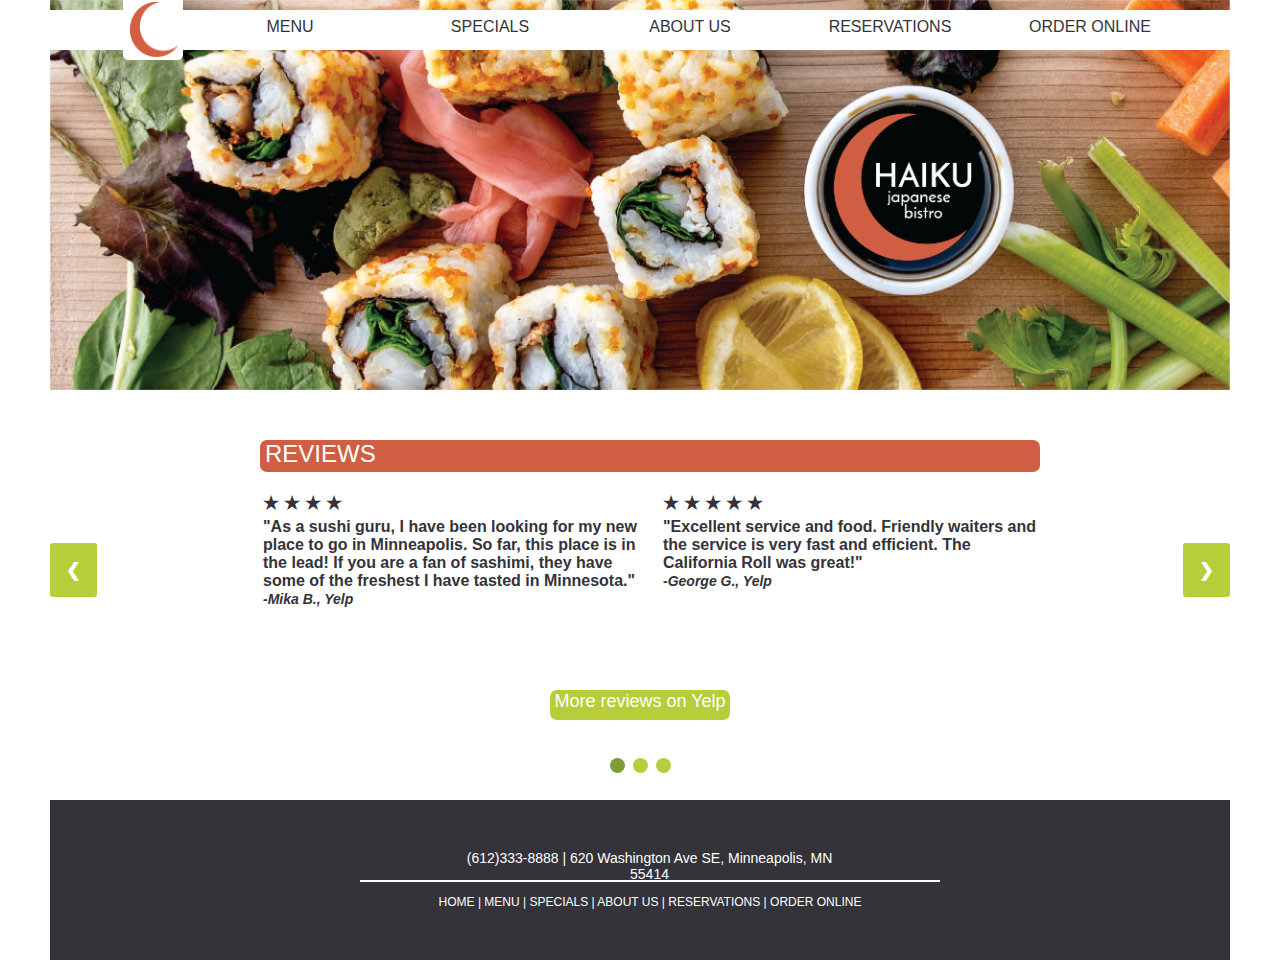
<file: index.html>
<!DOCTYPE html>
<html lang="en">
<head>
    <meta charset="UTF-8">
    <title>Haiku Japanese Bistro - Home</title>
    <link rel="icon" href="images/favicon.png" type="image/x-icon"/>
    <link rel="stylesheet" type="text/css" href="index-styles.css">
</head>


<body>

<!--Start of container div -->
<div class="container">

    <!--Main image with title -->
    <div class="main-image-container">
        <img class="main-image" src="images/home-image-01.png">
    </div>

    <!--Navigation Bar -->
    <div class="nav-bar">
        <div id="logo-home"><img id="logo" src="images/logo-01.png" alt="haiku japanese bistro sushi sashimi"></div>
        <a href="menu.html" class="nav-buttons" id="menu">MENU</a>
        <a href="specials.html" class="nav-buttons" id="specials">SPECIALS</a>
        <a href="about.html" class="nav-buttons" id="about-us">ABOUT US</a>
        <a href="reservations.html" class="nav-buttons" id="reservations">RESERVATIONS</a>
        <a href="https://www.bitesquad.com/food/haiku-japanese-bistro/260" target="_blank" class="nav-buttons"
           id="order-online">ORDER ONLINE</a>
    </div><!-- end of "nav-bar" div -->

    <!--Start of main content (slideshow and photos) -->
    <div class="main-content">

        <div class="slideshow-container">


            <!-- Start of slide 1 (Reviews) -->
            <div class="mySlides fade">
                <div class=" main-text reviews-main-text">REVIEWS</div>
                <div class="slide-text">

                    <table class="table_04">
                        <tr>
                            <th><h3>&#9733; &#9733; &#9733; &#9733;</h3></th>
                        </tr>
                        <tr>
                            <th><h3 class="smaller-h3">"As a sushi guru, I have been looking for my new place to go in
                                Minneapolis. So far, this place is in the lead! If you are a fan of sashimi, they have
                                some of the freshest I have tasted in Minnesota."</h3><i> -Mika B., Yelp</i>
                        </tr>
                    </table>

                    <table class="table_05">
                        <tr>
                            <th><h3>&#9733; &#9733; &#9733; &#9733; &#9733;</h3></th>
                        </tr>
                        <tr>
                            <th><h3 class="smaller-h3">"Excellent service and food. Friendly waiters and the service is very fast and efficient. The California Roll was great!"</h3><i> -George G., Yelp</i>
                        </tr>
                    </table>
                </div>

                <div class="yelp"><a href="https://www.yelp.com/biz/haiku-japanese-bistro-minneapolis-2" target="blank">More reviews on Yelp</a></div>
            </div>


            <!-- Start of slide 2 (Happy Hour) -->
            <div class="mySlides fade">
                <div class="main-text">HAPPY HOUR</div>
                <div class="slide-text">

                    <table>
                        <tr>
                            <th><h3>Monday-Thursday</h3></th>
                        </tr>
                        <tr>
                            <th><h3 class="smaller-h3">&nbsp &nbsp &nbsp 2 - 5pm</h3></th>
                        </tr>
                        <tr>
                            <th><h3 class="smaller-h3">&nbsp &nbsp &nbsp 9 - 11:30pm</h3></th>
                        </tr>
                    </table>

                    <table class="table_03">
                        <tr>
                            <th><h3>Rail Drinks</h3></th>
                            <th>$3.50</th>
                        </tr>
                        <tr>
                            <th><h3>House Wines</h3></th>
                            <th>$2 off</th>
                        </tr>
                        <tr>
                            <th><h3>Domestic Beers</h3></th>
                            <th>$2.50</th>
                        </tr>
                        <tr>
                            <th><h3>Imported Beers</h3></th>
                            <th>$3.50</th>
                        </tr>
                    </table>
                </div>
            </div>

            <!-- Start of slide 3 (Specials) -->
            <div class="mySlides fade">
                <div class="main-text">CHEF'S SPECIALS</div>
                <div class="slide-text">

                    <table>
                        <tr>
                            <th><h3>Black Dragon Roll</h3></th>
                            <th><h3>$14</h3></th>
                        </tr>
                        <tr>
                            <th><p class="table-p">Spicy crab and avocado inside, topped with eel, avocado, and eel
                                sauce.</p>
                        </tr>
                        </th>
                    </table>

                    <table class="table_02">
                        <tr>
                            <th><h3>Sweet Heart Roll</h3></th>
                            <th>$15</th>
                        </tr>
                        <tr>
                            <th><p class="table-p">Spicy tuna and avocado inside, topped with tuna, spicy mayo, and wasabi mayo.</p>
                        </tr>
                        </th>
                    </table>

                </div>

            </div>


            <!-- Next and previous buttons -->
            <a class="prev" onclick="plusSlides(-1)">&#10094;</a>
            <a class="next" onclick="plusSlides(1)">&#10095;</a>
        </div>
        <br>

        <!-- The dots/circles -->
        <div style="text-align:center">
            <span class="dot" onclick="currentSlide(1)"></span>
            <span class="dot" onclick="currentSlide(2)"></span>
            <span class="dot" onclick="currentSlide(3)"></span>
        </div>

    </div><!-- end of main-content div (slideshow and photos)-->

    <!--Start of container div -->
    <div class="footer">
        <p id="contact-info">(612)333-8888 | 620 Washington Ave SE, Minneapolis, MN 55414</p>
        <div id="border"></div>
        <p id="footer-navigation"><a href="index.html">HOME</a> | <a href="menu.html">MENU</a> | <a
                href="specials.html">SPECIALS</a> | <a href="about.html">ABOUT US</a> | <a href="reservations.html">RESERVATIONS</a>
            | <a href="https://www.bitesquad.com/food/haiku-japanese-bistro/260" target="_blank">ORDER ONLINE</a></p>

    </div><!-- end of "footer" div -->
</div><!-- end of "container" div -->

<script>
    var slideIndex = 1;
    showSlides(slideIndex);


    //Next/previous controls
    function plusSlides(n) {
        showSlides(slideIndex += n);
    }

    function currentSlide(n) {
        showSlides(slideIndex = n);
    }

    function showSlides(n) {
        var i;
        var slides = document.getElementsByClassName("mySlides");
        var dots = document.getElementsByClassName("dot");
        if (n > slides.length) {slideIndex = 1}
        if (n < 1) {slideIndex = slides.length}
        for (i = 0; i < slides.length; i++) {
            slides[i].style.display = "none";
        }
        for (i = 0; i < dots.length; i++) {
            dots[i].className = dots[i].className.replace(" active", "");
        }
        slides[slideIndex-1].style.display = "block";
        dots[slideIndex-1].className += " active";

    }
</script>

</body>
</html>
</file>
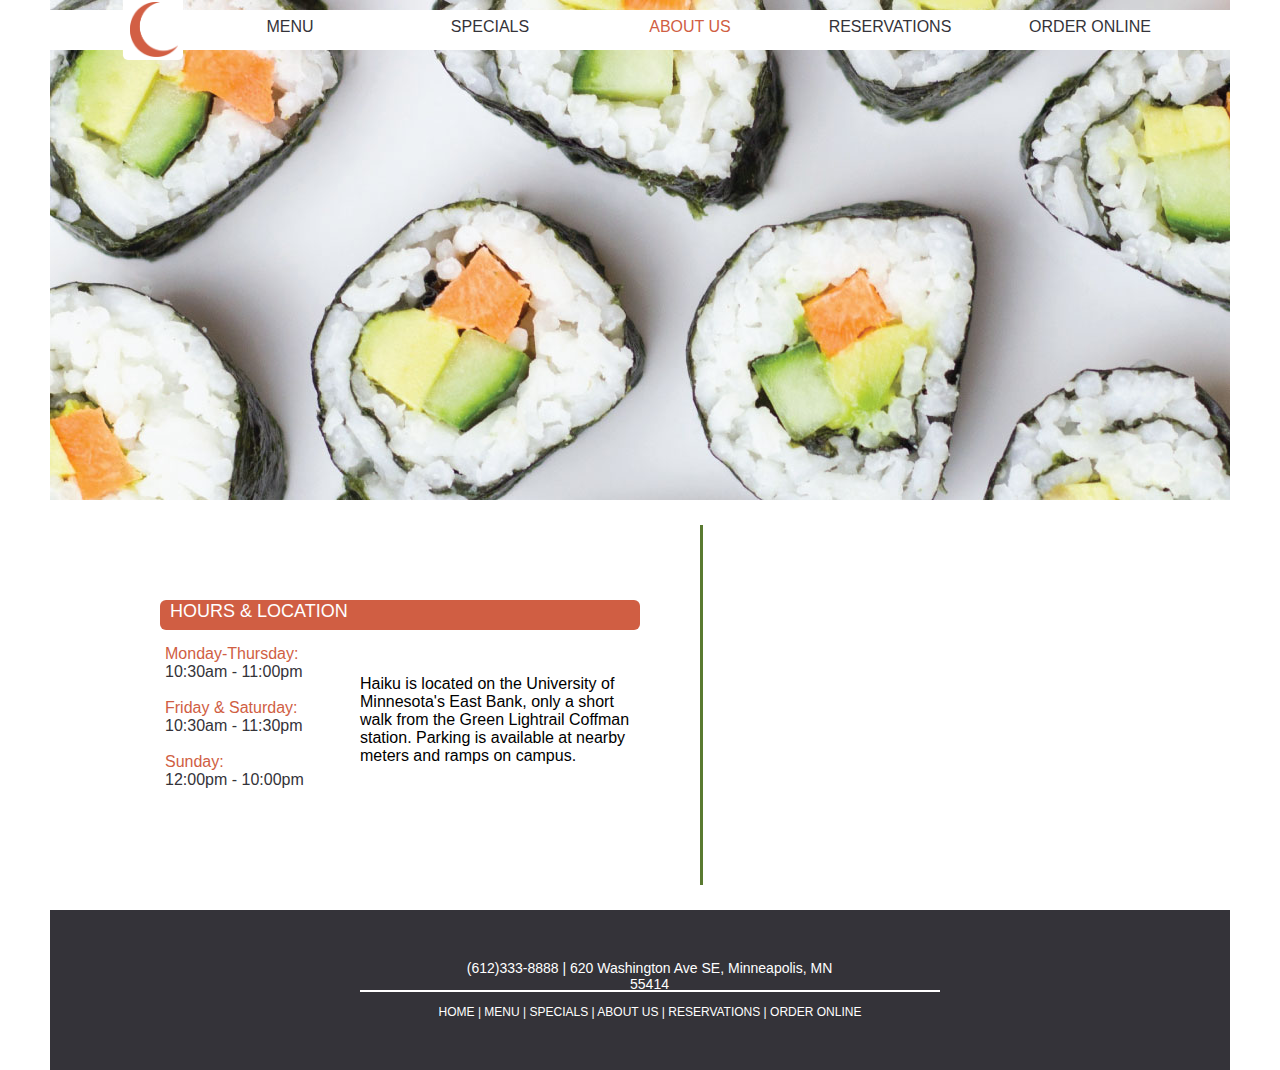
<file: about.html>
<!DOCTYPE html>
<html lang="en">
<head>
    <meta charset="UTF-8">
    <title>About - Haiku Japanese Bistro</title>
    <link rel="icon" href="images/favicon.png" type="image/x-icon"/>
    <link rel="stylesheet" type="text/css" href="about-styles.css">
</head>

<body>

<!-- Start of container -->
<div class="container">
    <div class="main-image"></div>

    <!-- Navigation Bar -->
    <div class="nav-bar">
        <div id="logo-home"><a href="index.html"><img id="logo" src="images/logo-01.png" alt="haiku japanese bistro sushi sashimi"></a></div>
        <a href="menu.html" class="nav-buttons" id="menu">MENU</a>
        <a href="specials.html" class="nav-buttons" id="specials">SPECIALS</a>
        <a href="about.html" class="nav-buttons active-nav" id="about-us">ABOUT US</a>
        <a href="reservations.html" class="nav-buttons" id="reservations">RESERVATIONS</a>
        <a href="https://www.bitesquad.com/food/haiku-japanese-bistro/260" class="nav-buttons" target="blank"
           id="order-online">ORDER ONLINE</a>
    </div><!-- end of "nav-bar" div -->

    <!-- Main Content -->
    <div class="main-content">
        <!-- Hours and parking -->
        <div class="box_hours">&nbsp HOURS & LOCATION</div>
        <div class="hours">
            <p class="red">Monday-Thursday:</p>
            <p class="black">10:30am - 11:00pm</p><br>
            <p class="red">Friday & Saturday:</p>
            <p class="black">10:30am - 11:30pm</p><br>
            <p class="red">Sunday:</p>
            <p class="black">12:00pm - 10:00pm</p><br>
        </div>
        <div class="location">
            Haiku is located on the University of Minnesota's East Bank, only a short walk from the Green Lightrail
            Coffman station. Parking is available at nearby meters and ramps on campus.
        </div>
        <div class="vl"></div>
        <!-- Map -->
        <div class="map">
            <iframe src="https://www.google.com/maps/embed?pb=!1m18!1m12!1m3!1d2822.5355375357176!2d-93.23152068452382!3d44.97343097909814!2m3!1f0!2f0!3f0!3m2!1i1024!2i768!4f13.1!3m3!1m2!1s0x52b332896fceda19%3A0x246282ab8acc9b4c!2sHaiku+Japanese+Bistro!5e0!3m2!1sen!2sus!4v1543467791412" width="380" height="320" frameborder="0" style="border:0" allowfullscreen></iframe>
        </div>

    </div><!-- end of "main-content" div -->

    <!--Start of footer -->
    <div class="footer">
        <p id="contact-info">(612)333-8888 | 620 Washington Ave SE, Minneapolis, MN 55414</p>
        <div id="border"></div>
        <p id="footer-navigation"><a href="index.html">HOME</a> | <a href="menu.html">MENU</a> | <a
                href="specials.html">SPECIALS</a> | <a href="about.html">ABOUT US</a> | <a href="reservations.html">RESERVATIONS</a>
            | <a href="https://www.bitesquad.com/food/haiku-japanese-bistro/260" target="_blank">ORDER ONLINE</a>
        </p>

    </div><!-- end of "footer" div -->
</div><!-- end of "container" div -->

</body>
</html>
</file>
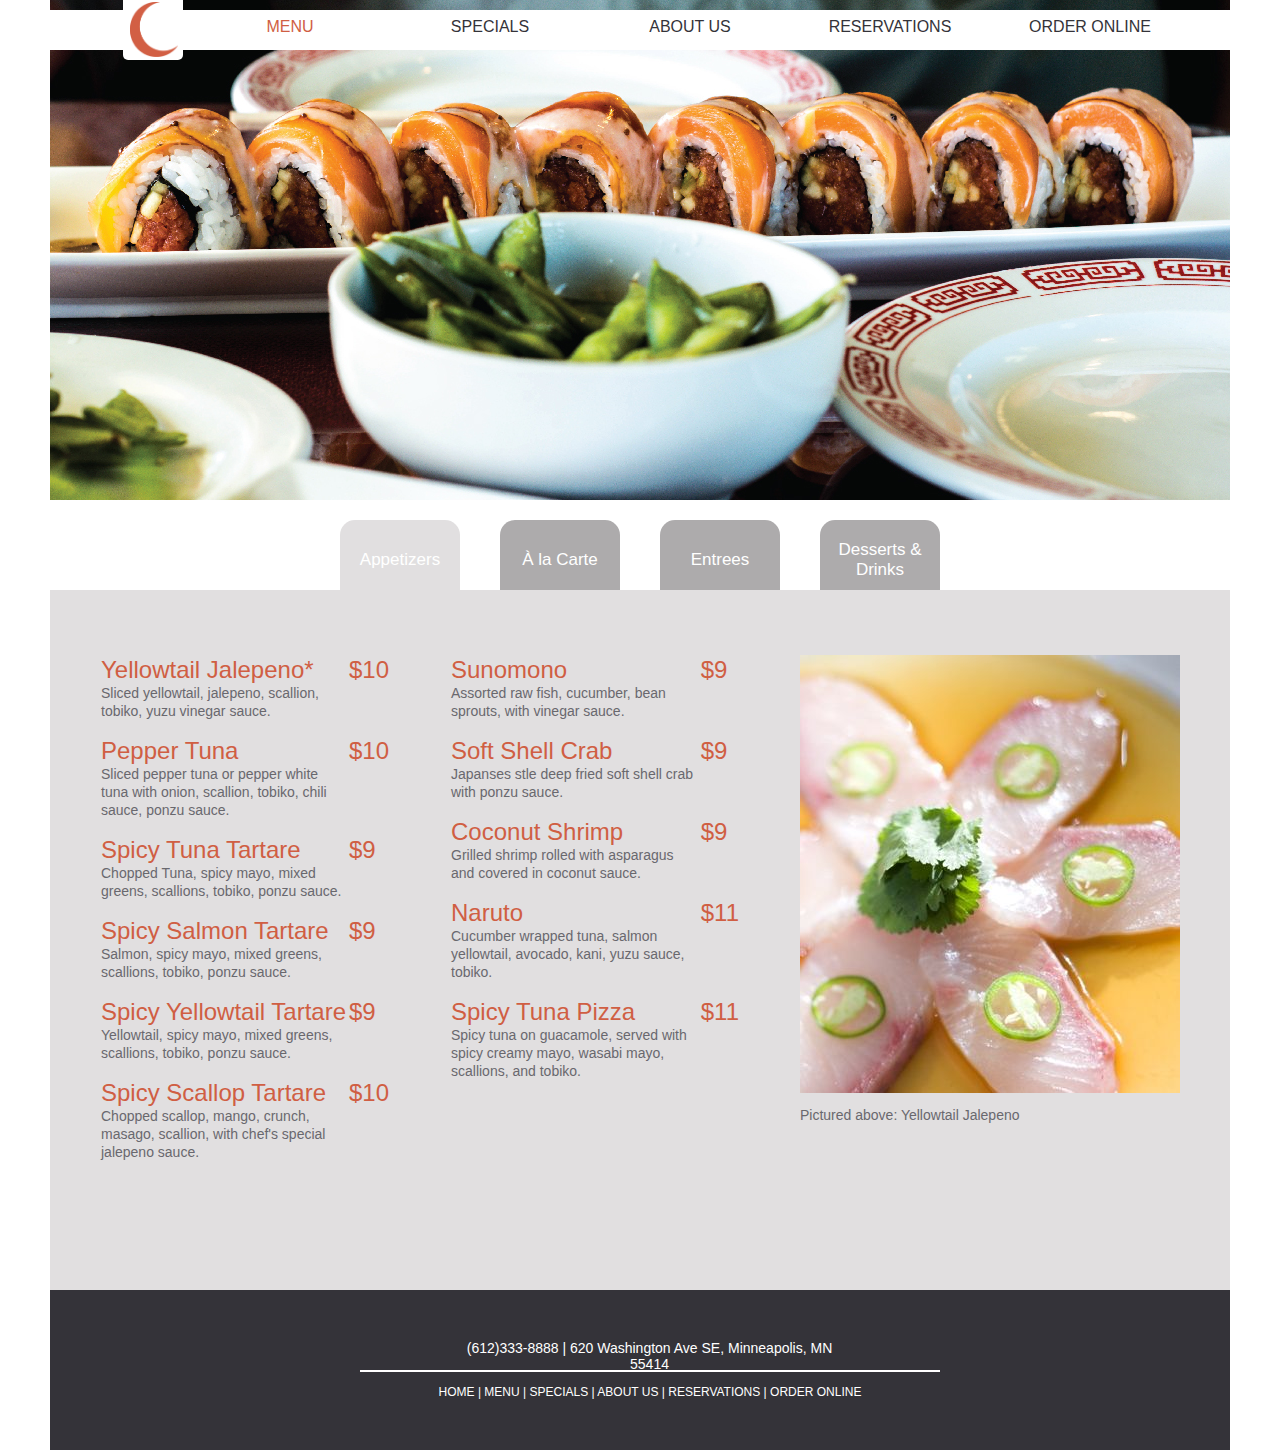
<file: menu.html>
<!DOCTYPE html>
<html lang="en">
<head>
    <meta charset="UTF-8">
    <title>Menu - Haiku Japanese Bistro</title>
    <link rel="icon" href="images/favicon.png" type="image/x-icon"/>
    <link rel="stylesheet" type="text/css" href="menu-styles.css">

</head>
<body>

<!-- Start of container -->
<div class="container">

    <div class="main-image-menu"></div>

    <!-- Navigation Bar -->
    <div class="nav-bar">
        <div id="logo-home"><a href="index.html"><img id="logo" src="images/logo-01.png" alt="haiku japanese bistro sushi sashimi"></a></div>
        <a href="menu.html" class="nav-buttons active-nav" id="menu">MENU</a>
        <a href="specials.html" class="nav-buttons" id="specials">SPECIALS</a>
        <a href="about.html" class="nav-buttons" id="about-us">ABOUT US</a>
        <a href="reservations.html" class="nav-buttons" id="reservations">RESERVATIONS</a>
        <a href="https://www.bitesquad.com/food/haiku-japanese-bistro/260" target="blank" class="nav-buttons"
           id="order-online">ORDER ONLINE</a>
    </div><!-- end of "nav-bar" div -->


    <!-- Main Content - Menu -->
    <div class="content-container">
        <button class="tablink" onclick="openCity('Appetizers', this, '#e1dfe0')" id="defaultOpen">Appetizers</button>
        <button class="tablink" onclick="openCity('Rolls', this, '#e1dfe0')">À la Carte</button>
        <button class="tablink" onclick="openCity('Entrees', this, '#e1dfe0')">Entrees</button>
        <button class="tablink" onclick="openCity('Dessert', this, '#e1dfe0')">Desserts & Drinks</button>
    </div>


    <div class="menu-container">


        <!-- Appetizers -->
        <div id="Appetizers" class="tabcontent">
            <table>
                <tr>
                    <th>
                        <h3>Yellowtail Jalepeno*</h3>
                        <p>Sliced yellowtail, jalepeno, scallion, tobiko, yuzu vinegar sauce.</p>
                    </th>
                    <th>
                        <h3>$10</h3>
                    </th>
                </tr>

                <tr>
                    <th>
                        <h3>Pepper Tuna</h3>
                        <p>Sliced pepper tuna or pepper white tuna with onion, scallion, tobiko, chili sauce, ponzu
                            sauce.</p>
                    </th>
                    <th>
                        <h3>$10</h3>
                    </th>
                </tr>

                <tr>
                    <th>
                        <h3>Spicy Tuna Tartare</h3>
                        <p>Chopped Tuna, spicy mayo, mixed greens, scallions, tobiko, ponzu sauce.</p>
                    </th>
                    <th>
                        <h3>$9</h3>
                    </th>
                </tr>

                <tr>
                    <th>
                        <h3>Spicy Salmon Tartare</h3>
                        <p>Salmon, spicy mayo, mixed greens, scallions, tobiko, ponzu sauce.</p>
                    </th>
                    <th>
                        <h3>$9</h3>
                    </th>
                </tr>

                <tr>
                    <th>
                        <h3>Spicy Yellowtail Tartare</h3>
                        <p>Yellowtail, spicy mayo, mixed greens, scallions, tobiko, ponzu sauce.</p>
                    </th>
                    <th>
                        <h3>$9</h3>
                    </th>
                </tr>

                <tr>
                    <th>
                        <h3>Spicy Scallop Tartare</h3>
                        <p>Chopped scallop, mango, crunch, masago, scallion, with chef's special jalepeno sauce.</p>
                    </th>
                    <th>
                        <h3>$10</h3>
                    </th>
                </tr>

            </table>

            <!-- Appetizers cont. -->
            <table class="table_02">

                <tr>
                    <th>
                        <h3>Sunomono</h3>
                        <p>Assorted raw fish, cucumber, bean sprouts, with vinegar sauce.</p>
                    </th>
                    <th>
                        <h3>$9</h3>
                    </th>
                </tr>

                <tr>
                    <th>
                        <h3>Soft Shell Crab</h3>
                        <p>Japanses stle deep fried soft shell crab with ponzu sauce.</p>
                    </th>
                    <th>
                        <h3>$9</h3>
                    </th>
                </tr>

                <tr>
                    <th>
                        <h3>Coconut Shrimp</h3>
                        <p>Grilled shrimp rolled with asparagus and covered in coconut sauce.
                    <th>
                        <h3>$9</h3>
                    </th>
                </tr>

                <tr>
                    <th>
                        <h3>Naruto</h3>
                        <p>Cucumber wrapped tuna, salmon yellowtail, avocado, kani, yuzu sauce, tobiko.</p>
                    </th>
                    <th>
                        <h3>$11</h3>
                    </th>
                </tr>

                <tr>
                    <th>
                        <h3>Spicy Tuna Pizza</h3>
                        <p>Spicy tuna on guacamole, served with spicy creamy mayo, wasabi mayo, scallions, and
                            tobiko.</p>
                    </th>
                    <th>
                        <h3>$11</h3>
                    </th>
                </tr>

            </table>

            <!-- Appetizers image -->
            <img class="yellowtail" src="images/yellowtail.jpg">

            <table class="table_03">
                <tr>
                    <th>
                        <p>Pictured above: Yellowtail Jalepeno</p>
                    </th>
                </tr>
            </table>

        </div>


        <!-- Rolls -->
        <div id="Rolls" class="tabcontent">
            <table>
                <tr>
                    <th>
                        <h3>Avocado Maki</h3>
                    </th>
                    <th>
                        <h3>$4</h3>
                    </th>
                </tr>

                <tr>
                    <th>
                        <h3>Kappa Maki</h3>
                    </th>
                    <th>
                        <h3>$4</h3>
                    </th>
                </tr>

                <tr>
                    <th>
                        <h3>Salmon Maki*</h3>
                    </th>
                    <th>
                        <h3>$5.50</h3>
                    </th>
                </tr>

                <tr>
                    <th>
                        <h3>Tuna Maki</h3>
                    </th>
                    <th>
                        <h3>$5.50</h3>
                    </th>
                </tr>

                <tr>
                    <th>
                        <h3>Boston Roll</h3>
                        <p>Shrimp, cucumber, lettuce, mayo</p>
                    </th>
                    <th>
                        <h3>$5.50</h3>
                    </th>
                </tr>

                <tr>
                    <th>
                        <h3>California Roll</h3>
                        <p>Crab stick, cucumber, avocado.</p>
                    </th>
                    <th>
                        <h3>$5.50</h3>
                    </th>
                </tr>

                <tr>
                    <th>
                        <h3>Philadelphia Roll</h3>
                        <p>Smoked salmon, scallion, avocado, cream cheese.</p>
                    </th>
                    <th>
                        <h3>$5.50</h3>
                    </th>
                </tr>

                <tr>
                    <th>
                        <h3>Sweet Potato Tempura</h3>
                        <p>Sweet potato roll, coconut sauce, cream cheese.</p>
                    </th>
                    <th>
                        <h3>$5.50</h3>
                    </th>
                </tr>

            </table>

            <!-- Rolls cont. -->
            <table class="table_02">

                <tr>
                    <th>
                        <h3>Spider Roll</h3>
                        <p>Tempura soft shell crab, cucumber, avocado, masago.</p>
                    </th>
                    <th>
                        <h3>$9.50</h3>
                    </th>
                </tr>

                <tr>
                    <th>
                        <h3>Rainbow Roll</h3>
                        <p>Crab stick, cucumber, avocado, tuna, salmon, white fish, masago.</p>
                    </th>
                    <th>
                        <h3>$10.50</h3>
                    </th>
                </tr>

                <tr>
                    <th>
                        <h3>Dragon Roll</h3>
                        <p>Eel, cucumber, sliced avocado, eel sauce.</p>
                    </th>
                    <th>
                        <h3>$10.50</h3>
                    </th>
                </tr>

                <tr>
                    <th>
                        <h3>Spicy Scallop Roll</h3>
                        <p>Chopped scallop, crunch, spicy mayo, scallion, masago</p>
                    </th>
                    <th>
                        <h3>$11</h3>
                    </th>
                </tr>

                <tr>
                    <th>
                        <h3>Haiku Roll</h3>
                        <p>Shrimp tempura, crawfish, crabmeat, mango, avocado, masago, wrapped in soybean paper.</p>
                    </th>
                    <th>
                        <h3>$14</h3>
                    </th>
                </tr>

            </table>

            <!-- Rolls image -->
            <img class="salmonmaki" src="images/salmon-maki.jpg">

            <table id="salmonmaki">
                <tr>
                    <th>
                        <p>Pictured above: Salmon Maki</p>
                    </th>
                </tr>
            </table>

        </div>


        <!-- Entrees -->
        <div id="Entrees" class="tabcontent">
            <table>

                <tr>
                    <th>
                        <h3>Vegetable Roll Combo</h3>
                        <p>1 cucumber roll, 1 avocado roll, 1 vegetable roll.</p>
                    </th>
                    <th>
                        <h3>$12</h3>
                    </th>
                </tr>

                <tr>
                    <th>
                        <h3>Roll Combo</h3>
                        <p>1 California roll, 1 tuna roll, 1 salmon roll.</p>
                    </th>
                    <th>
                        <h3>$14</h3>
                    </th>
                </tr>

                <tr>
                    <th>
                        <h3>Spicy Maki Combo</h3>
                        <p>Spicy tuna, spicy salmon, spicy yellowtail roll.</p>
                    </th>
                    <th>
                        <h3>$14</h3>
                    </th>
                </tr>

                <tr>
                    <th>
                        <h3>Sushi Entree</h3>
                        <p>10 pieces of assorted fish on sushi rice with a California roll.</p>
                    </th>
                    <th>
                        <h3>$20</h3>
                    </th>
                </tr>

                <tr>
                    <th>
                        <h3>Sashimi Entree</h3>
                        <p>15 pieces of assorted fish on white rice.</p>
                    </th>
                    <th>
                        <h3>$22</h3>
                    </th>
                </tr>

                <tr>
                    <th>
                        <h3>Tri Color Sushi</h3>
                        <p>3 pieces of tuna, 3 pieces salmon, 3 pieces yellowtail sushi, with tuna roll.</p>
                    </th>
                    <th>
                        <h3>$25</h3>
                    </th>
                </tr>

            </table>

            <!-- Entrees cont. -->
            <table class="table_02">

                <tr>
                    <th>
                        <h3>Sushi and Sashimi Combo</h3>
                        <p>5 pieces of sushi, 9 pieces of sashimi, and a California roll.</p>
                    </th>
                    <th>
                        <h3>$25</h3>
                    </th>
                </tr>

                <tr>
                    <th>
                        <h3>Tri Color Sashimi*</h3>
                        <p>3 pieces of tuna, 3 pieces of salmon, 3 pieces of yellowtail sashimi, with tuna roll.</p>
                    </th>
                    <th>
                        <h3>$25</h3>
                    </th>
                </tr>

                <tr>
                    <th>
                        <h3>Yaki Udon</h3>
                        <p>Stir fried rounded wheat noodle with choice of chicken, beef, or shrimp.</p>
                    </th>
                    <th>
                        <h3>$12</h3>
                    </th>
                </tr>

                <tr>
                    <th>
                        <h3>Nabe Yaki Udon</h3>
                        <p>Noodle soup with chicken, vegetables, egg and shrimp tempura.</p>
                    </th>
                    <th>
                        <h3>$14</h3>
                    </th>
                </tr>

                <tr>
                    <th>
                        <h3>Chicken Katsu</h3>
                        <p>Deep fried breaded chicken with sweet and sour sauce.</p>
                    </th>
                    <th>
                        <h3>$14</h3>
                    </th>
                </tr>

            </table>

            <!-- Entrees image-->
            <img class="sashimi" src="images/sashimi.jpg">

            <table class="table_03">
                <tr>
                    <th>
                        <p>Pictured above: Tri Color Sashimi</p>
                    </th>
                </tr>
            </table>
        </div>


        <!-- Dessert -->
        <div id="Dessert" class="tabcontent">
            <table>

                <tr>
                    <th>
                        <h2 class="drinks">Drinks</h2>
                        <p class="h3p">Available daily after 2pm.</p>
                    </th>
                </tr>

                <tr>
                    <th>
                        <h3>Beer</h3>
                        <p>Pabst, Miller Lite, Grain Belt Premium, Budweiser, Michelob Golden Light, Miller High Life, Leinie Honey Weiss.</p>
                    </th>
                    <th>
                        <h3>$4</h3>
                    </th>
                </tr>

                <tr>
                    <th>
                        <h3>Beer</h3>
                        <p>Summit EPA, Hoegaarden White Ale, Stella Artois, Fulton Sweet Child of Vine, Heineken, Victoria, Seasonal (Varies).</p>
                    </th>
                    <th>
                        <h3>$5.50</h3>
                    </th>
                </tr>

                <tr>
                    <th>
                        <h3>White Wine</h3>
                        <p> House Chardonnay $4.50/18, Sauvignon Blanc $7/25, Pinot Grigio $6/22.</p>
                    </th>
                    <th>
                        <h3>Varies</h3>
                    </th>
                </tr>

                <tr>
                    <th>
                        <h3>Sparkling Wine</h3>
                        <p> Monmousseau Brut</p>
                    </th>
                    <th>
                        <h3>$8/30</h3>
                    </th>
                </tr>

            </table>

            <!-- Dessert cont.-->
            <table class="table_02">

                <tr>
                    <th>
                        <h3>Red Wine</h3>
                        <p> Cabernet $4.5, Merlot $7/25, Pinot Noir $8/30, Malbec $8/30.</p>
                    </th>
                    <th>
                        <h3>Varies</h3>
                    </th>
                </tr>

                <tr>
                    <th>
                        <h3>Port*</h3>
                        <p> Taylor Fladgate</p>
                    </th>
                    <th>
                        <h3>$6</h3>
                    </th>
                </tr>

                <tr>
                    <th>
                        <br>
                        <hr>
                        <br>
                        <h2>Dessert</h2>
                    </th>
                </tr>

                <tr>
                    <th>
                        <h3>Fried Banana</h3>
                        <p>A fried banana served over vanilla ice cream.</p>
                    </th>
                    <th>
                        <h3>$3.95</h3>
                    </th>
                </tr>

                <tr>
                    <th>
                        <h3>Fried Cheesecake</h3>
                        <p>Choose from original, strawberry, lemon, and white chocolate.</p>
                    </th>
                    <th>
                        <h3>$6.95</h3>
                    </th>
                </tr>

                <tr>
                    <th>
                        <h3>Key Line Pie</h3>
                        <p>A slice of homemade key lime pie made fresh daily.</p>
                    </th>
                    <th>
                        <h3>$6.95</h3>
                    </th>
                </tr>

            </table>

            <!-- Dessert image-->
            <img class="port" src="images/port.jpg">

            <table class="table_03">
                <tr>
                    <th>
                        <p id="port">Pictured above: Taylor Fladgate Port</p>
                    </th>
                </tr>
            </table>
        </div>
        <!-- End of Menu -->


        <!-- Start of Footer -->
        <div class="footer">
            <p id="contact-info">(612)333-8888 | 620 Washington Ave SE, Minneapolis, MN 55414</p>
            <div id="border"></div>
            <p id="footer-navigation"><a href="index.html">HOME</a> | <a href="menu.html">MENU</a> | <a
                    href="specials.html">SPECIALS</a> | <a href="about.html">ABOUT US</a> | <a href="reservations.html">RESERVATIONS</a>
                | <a href="https://www.bitesquad.com/food/haiku-japanese-bistro/260" target="_blank">ORDER ONLINE</a>
            </p>

        </div><!-- end of "footer" div -->

    </div>


    <script>
        function openCity(cityName, elmnt, color) {
            // Hide all elements with class="tabcontent" by default */
            var i, tabcontent, tablinks;
            tabcontent = document.getElementsByClassName("tabcontent");
            for (i = 0; i < tabcontent.length; i++) {
                tabcontent[i].style.display = "none";
            }

            // Remove the background color of all tablinks/buttons
            tablinks = document.getElementsByClassName("tablink");
            for (i = 0; i < tablinks.length; i++) {
                tablinks[i].style.backgroundColor = "";
            }

            // Show the specific tab content
            document.getElementById(cityName).style.display = "block";

            // Add the specific color to the button used to open the tab content
            elmnt.style.backgroundColor = color;
        }

        // Get the element with id="defaultOpen" and click on it
        document.getElementById("defaultOpen").click();
    </script>
</body>
</html>
</file>
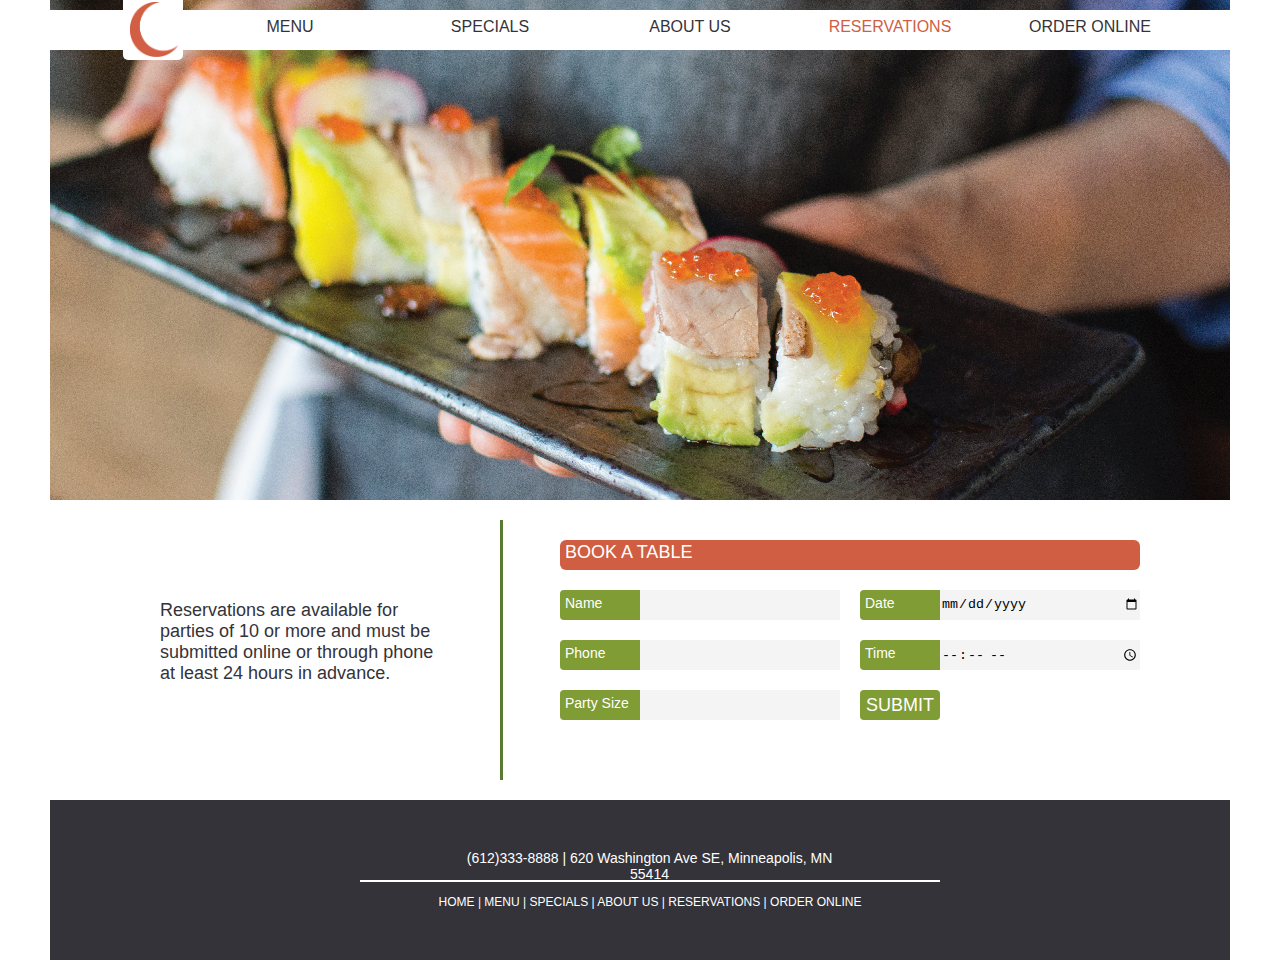
<file: reservations.html>
<!DOCTYPE html>
<html lang="en">
<head>
    <meta charset="UTF-8">
    <title>Reservations - Haiku Japanese Bistro</title>
    <link rel="icon" href="images/favicon.png" type="image/x-icon"/>
    <link rel="stylesheet" type="text/css" href="reservations-styles.css">
</head>

<body>
<div class="container">
    <div class="main-image"></div>

    <!-- Start of nav-bar -->
    <div class="nav-bar">
        <div id="logo-home"><a href="index.html"><img id="logo" src="images/logo-01.png"
                                                      alt="haiku japanese bistro sushi sashimi"></a></div>
        <a href="menu.html" class="nav-buttons" id="menu">MENU</a>
        <a href="specials.html" class="nav-buttons" id="specials">SPECIALS</a>
        <a href="about.html" class="nav-buttons" id="about-us">ABOUT US</a>
        <a href="reservations.html" class="nav-buttons active" id="reservations">RESERVATIONS</a>
        <a href="https://www.bitesquad.com/food/haiku-japanese-bistro/260" target="blank" class="nav-buttons"
           id="order-online">ORDER ONLINE</a>
    </div><!-- end of "nav-bar" div -->
    <div class="main-content">

       <p class="info">Reservations are available for parties of 10 or more and must be submitted online or through phone at least 24 hours in advance.</p>

        <div class="vl"></div>
        <div class="box_bookatable">BOOK A TABLE</div>

        <div class="form_01">
            <form action="/action_page.php">


                <!--Name Text -->
                <div class="name">
                    <div class="input_text">
                        Name
                    </div>
                    <br>
                </div>
                <!-- End of Name Text -->

                <!-- Name Input -->
                <div class="input_1">
                    <input type="text" name="name" value="">
                    <br>
                </div>
                <!--End of Name Input -->

                <!-- Phone Text -->
                <div class="phone">
                    <div class="input_text">
                        Phone
                    </div>
                    <br>
                </div>
                    <!-- End of Phone Text -->

                    <!-- Phone Input -->
                    <div class="input_2">
                        <input type="number" name="phonenumber" value="">
                    </div>
                    <br>
                    <!-- End of Phone Input -->

                <!-- Party Text -->
                <div class="party">
                    <div class="input_text">
                        Party Size
                    </div>
                    <br>
                </div>
                <!-- End of Party Text -->

                <!-- Party Input -->
                <div class="input_3">
                    <input type="number" name="partynumber" value="">
                </div>
                <br>
                <!-- End of Party Input -->

                <!-- Date Text -->
                <div class="date">
                    <div class="input_text">
                        Date
                    </div>
                    <br>
                </div>
                <!-- End of Phone Text -->

                <!-- Date Input -->
                <div class="input_4">
                    <input type="date" name="date" value="">
                </div>
                <br>
                <!-- End of Phone Input -->

                <!-- Time Text -->
                <div class="time">
                    <div class="input_text">
                        Time
                    </div>
                    <br>
                </div>
                <!-- End of Time Text -->

                <!-- Time Input -->
                <div class="input_5">
                    <input type="time" name="time" value="">
                </div>
                <br>
                <!-- End of Time Input -->

                <!-- Submit Button -->
                    <input type="submit" value="SUBMIT" class="submit">
                <!-- End of Submit Button -->

            </form>
        </div>
    </div><!-- end of "main-content" div -->
    <div class="footer">
        <p id="contact-info">(612)333-8888 | 620 Washington Ave SE, Minneapolis, MN 55414</p>
        <div id="border"></div>
        <p id="footer-navigation"><a href="index.html">HOME</a> | <a href="menu.html">MENU</a> | <a
                href="specials.html">SPECIALS</a> | <a href="about.html">ABOUT US</a> | <a href="reservations.html">RESERVATIONS</a>
            | <a href="https://www.bitesquad.com/food/haiku-japanese-bistro/260" target="_blank">ORDER ONLINE</a>
        </p>

    </div><!-- end of "footer" div -->
</div><!-- end of "container" div -->

</body>
</html>
</file>
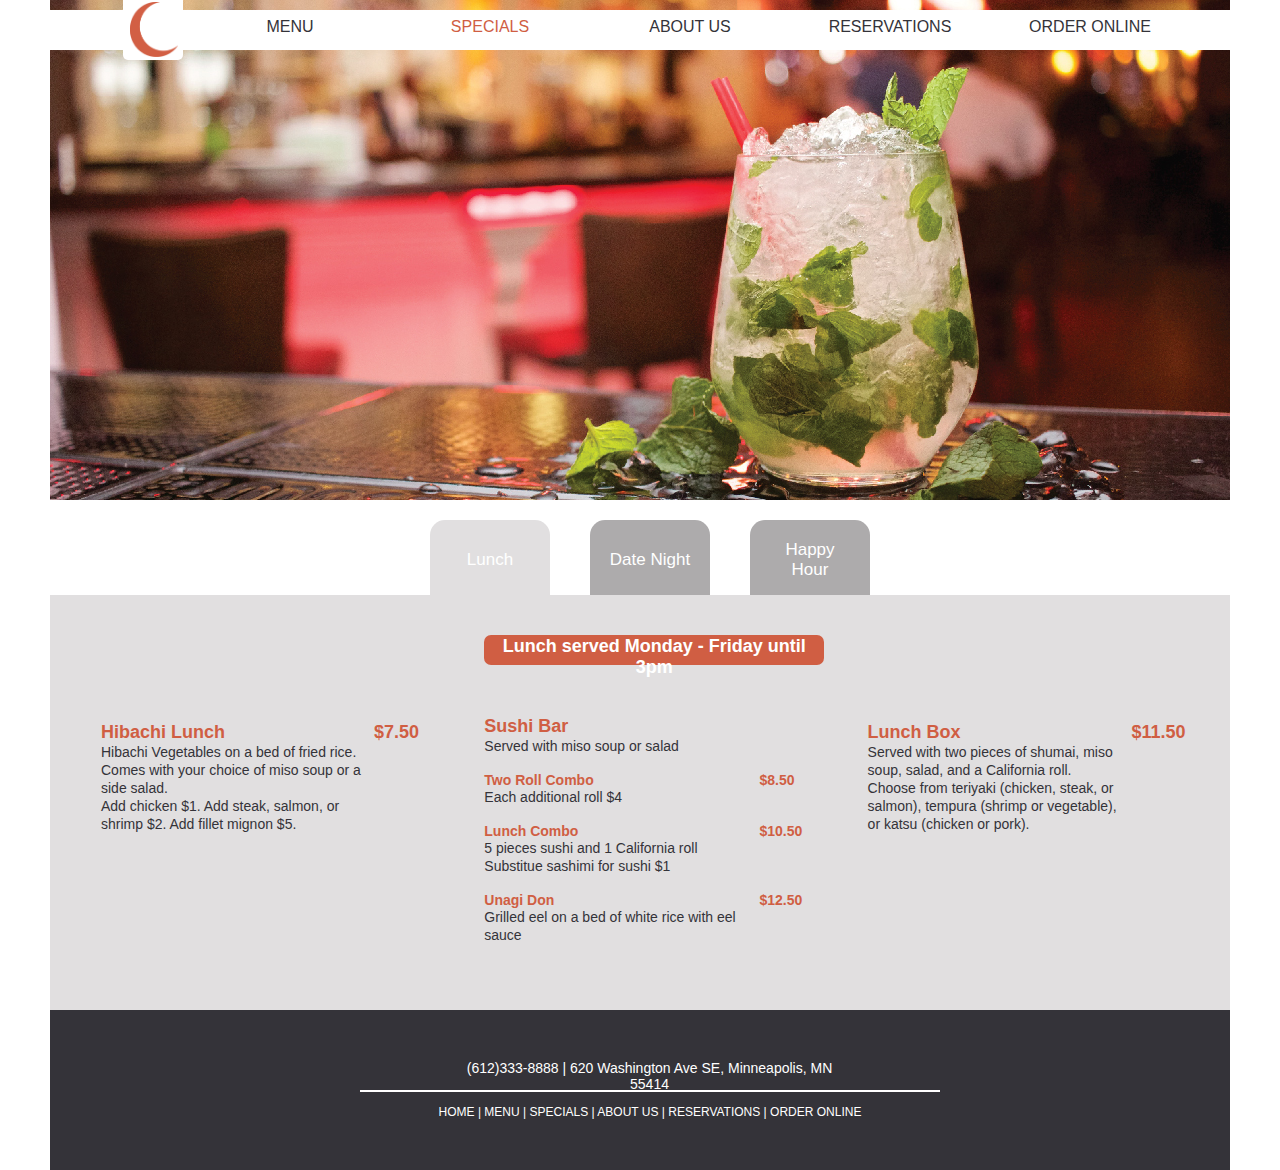
<file: specials.html>
<!DOCTYPE html>
<html lang="en">
<head>
    <meta charset="UTF-8">
    <title>Specials - Haiku Japanese Bistro</title>
    <link rel="icon" href="images/favicon.png" type="image/x-icon"/>
    <link rel="stylesheet" type="text/css" href="specials-styles.css">
</head>

<body>

<div class="container">

    <div class="main-image-specials"></div>

    <!-- Navigation Bar -->
    <div class="nav-bar">
        <div id="logo-home"><a href="index.html"><img id="logo" src="images/logo-01.png" alt="haiku japanese bistro sushi sashimi"></a></div>
        <a href="menu.html" class="nav-buttons" id="menu">MENU</a>
        <a href="specials.html" class="nav-buttons active" id="specials">SPECIALS</a>
        <a href="about.html" class="nav-buttons" id="about-us">ABOUT US</a>
        <a href="reservations.html" class="nav-buttons" id="reservations">RESERVATIONS</a>
        <a href="https://www.bitesquad.com/food/haiku-japanese-bistro/260" target="blank" class="nav-buttons"
           id="order-online">ORDER ONLINE</a>
    </div><!-- end of "nav-bar" div -->

    <div class="main-content"> <!--MAIN CONTENT -->

        <div class="content-container">
            <button class="tablink" onclick="openCity('lunch', this, '#e1dfe0')" id="defaultOpen">Lunch</button>
            <button class="tablink" onclick="openCity('date-night', this, '#e1dfe0')">Date Night</button>
            <button class="tablink" onclick="openCity('drinks', this, '#e1dfe0')">Happy Hour</button>
        </div>

        <div>
            <!-- Lunch tab -->
            <div id="lunch" class="tabcontent specials-container">
                <table class="table_01">

                    <tr>
                        <th>
                            <h3>Hibachi Lunch</h3>
                            <p>Hibachi Vegetables on a bed of fried rice. Comes with your choice of miso soup or a side
                                salad.</p>
                            <p>Add chicken $1. Add steak, salmon, or shrimp $2. Add fillet mignon $5.</p>

                        </th>
                        <th>
                            <h3>$7.50</h3>
                        </th>
                    </tr>
                </table>
                <div class="table_02">
                    <table>
                        <tr>
                            <th>
                                <div class="pink"><h3 id="lunch-time">Lunch served Monday - Friday until 3pm</h3></div>
                            </th>
                        </tr>

                        <tr>
                            <th>
                                <h3>&nbsp</h3>
                            </th>
                        </tr>

                        <tr>
                            <th>
                                <h3>Sushi Bar</h3>
                                <p>Served with miso soup or salad</p>
                            </th>
                        </tr>

                        <tr>
                            <th>
                                <h4>Two Roll Combo</h4>
                                <p>Each additional roll $4</p>
                            </th>
                            <th>
                                <h4>$8.50</h4>
                            </th>
                        </tr>

                        <tr>
                            <th>
                                <h4>Lunch Combo</h4>
                                <p>5 pieces sushi and 1 California roll</p>
                                <p>Substitue sashimi for sushi $1</p>
                            </th>
                            <th>
                                <h4>$10.50</h4>
                            </th>
                        </tr>

                        <tr>
                            <th>
                                <h4>Unagi Don</h4>
                                <p>Grilled eel on a bed of white rice with eel sauce</p>
                            </th>
                            <th>
                                <h4>$12.50</h4>
                            </th>
                        </tr>

                    </table>
                </div>

                <div class="table_03">
                    <table>

                        <tr>
                            <th>
                                <h3>Lunch Box</h3>
                                <p>Served with two pieces of shumai, miso soup, salad, and a California roll.</p>
                                <p>Choose from teriyaki (chicken, steak, or salmon), tempura (shrimp or vegetable), or
                                    katsu (chicken or pork).</p>

                            </th>
                            <th>
                                <h3>$11.50</h3>
                            </th>
                        </tr>

                    </table>
                </div>

                <!-- Lunch footer -->
                <div class="footer lunch-footer">
                    <p id="contact-info">(612)333-8888 | 620 Washington Ave SE, Minneapolis, MN 55414</p>
                    <div id="border"></div>
                    <p id="footer-navigation"><a href="index.html">HOME</a> | <a href="menu.html">MENU</a> | <a
                            href="specials.html">SPECIALS</a> | <a href="about.html">ABOUT US</a> | <a
                            href="reservations.html">RESERVATIONS</a>
                        | <a href="https://www.bitesquad.com/food/haiku-japanese-bistro/260" target="_blank">ORDER
                            ONLINE</a>
                    </p>

                </div><!-- end of "footer" div -->

            </div>

            <!-- Date tab -->
            <div id="date-night" class="tabcontent date-night">

                <div class="loveboat"><h3 class="white">Meals designed with two in mind</h3></div>

                <table class="table_04" cellpadding="5" cellspacing="5">

                    <tr>
                        <th>
                            <h3 class="dateh3">Sushi for 2</h3>
                            <p class="datep">18 pieces of assorted fish sushi, 1 spicy tuna roll, 1 spicy salmon
                                roll</p>
                        </th>
                        <th>
                            <h3 class="dateh3">$42</h3>
                        </th>
                    </tr>

                </table>

                <table class="table_05">
                    <tr>
                        <th>
                            <h3 class="dateh3">Love Boat</h3>
                            <p class="datep">8 pieces of sushi, 15 pieces of sashimi, 1 spicy tuna roll, 1 rainbow
                                roll</p>
                        </th>
                        <th>
                            <h3 class="dateh3">$49</h3>
                        </th>
                    </tr>
                </table>

                <!-- Date Footer -->
                <div class="footer date-footer">
                    <p id="contact-info">(612)333-8888 | 620 Washington Ave SE, Minneapolis, MN 55414</p>
                    <div id="border"></div>
                    <p id="footer-navigation"><a href="index.html">HOME</a> | <a href="menu.html">MENU</a> | <a
                            href="specials.html">SPECIALS</a> | <a href="about.html">ABOUT US</a> | <a
                            href="reservations.html">RESERVATIONS</a>
                        | <a href="https://www.bitesquad.com/food/haiku-japanese-bistro/260" target="_blank">ORDER
                            ONLINE</a>
                    </p>

                </div><!-- end of "footer" div -->

            </div>


            <!-- Happy hour tab -->
            <div id="drinks" class="tabcontent happy_hour">

                <div class="happy-hour-times"><h3 class="white">Available Monday - Thursday 2 - 5pm and 9 - 11pm</h3></div>

                <table class="table_06" cellpadding="10">
                    <tr>
                        <th><h3 class="dateh3">Rail Drinks</h3></th>
                        <th><h3 class="dateh3">$3.50</h3></th>
                    </tr>
                    <tr>
                        <th><h3 class="dateh3">House Wines</h3></th>
                        <th><h3 class="dateh3">$2 off</h3></th>
                    </tr>
                </table>

                <table class="table_07" cellpadding="10">
                    <tr>
                        <th><h3 class="dateh3">Domestic Beers</h3></th>
                        <th><h3 class="dateh3">$2.50</h3></th>
                    </tr>
                    <tr>
                        <th><h3 class="dateh3">Imported Beers</h3></th>
                        <th><h3 class="dateh3">$3.50</h3></th>
                    </tr>
                </table>

                <!-- Happy hour footer -->
                <div class="footer drink-footer">
                    <p id="contact-info">(612)333-8888 | 620 Washington Ave SE, Minneapolis, MN 55414</p>
                    <div id="border"></div>
                    <p id="footer-navigation"><a href="index.html">HOME</a> | <a href="menu.html">MENU</a> | <a
                            href="specials.html">SPECIALS</a> | <a href="about.html">ABOUT US</a> | <a
                            href="reservations.html">RESERVATIONS</a>
                        | <a href="https://www.bitesquad.com/food/haiku-japanese-bistro/260" target="_blank">ORDER
                            ONLINE</a>
                    </p>

                </div><!-- end of "footer" div -->
            </div>

        </div>

    </div>

</div><!-- end of "main-content" div -->

<!--END OF MAIN CONTENT -->

</div><!-- end of "container" div -->

<script>
    function openCity(cityName, elmnt, color) {
        // Hide all elements with class="tabcontent" by default */
        var i, tabcontent, tablinks;
        tabcontent = document.getElementsByClassName("tabcontent");
        for (i = 0; i < tabcontent.length; i++) {
            tabcontent[i].style.display = "none";
        }

        // Remove the background color of all tablinks/buttons
        tablinks = document.getElementsByClassName("tablink");
        for (i = 0; i < tablinks.length; i++) {
            tablinks[i].style.backgroundColor = "";
        }

        // Show the specific tab content
        document.getElementById(cityName).style.display = "block";

        // Add the specific color to the button used to open the tab content
        elmnt.style.backgroundColor = color;
    }

    // Get the element with id="defaultOpen" and click on it
    document.getElementById("defaultOpen").click();
</script>

</body>
</html>
</file>
<file: index-styles.css>
* {
    box-sizing: border-box;
    margin: 0;
}

.container {
    height: 960px;
    width: 1180px;
    background-color: #FFFFFF;
    position: relative;
    margin: 0 auto;
}

.main-image-container {
    height: 390px;
    width: 1180px;
    position: absolute;
    left: 0px;
    top: 0px;
}

.main-image{
    height: 390px;
    width: 1180px;
}


/* Navigation Bar Style */
.nav-bar {
    height: 40px;
    width: 1180px;
    background-color: #FFFFFF;
    position: absolute;
    left: 0px;
    top: 10px;
}

.nav-buttons {
    position: absolute;
    height: 18px;
    width: 180px;
    top: 8px;
    font-family: "Reem Kufi", sans-serif;
    color: #343339;
    text-decoration: none;
    text-align: center;
}

#menu {
    left: 150px;
}

#specials {
    left: 350px;
}

#about-us {
    left: 550px;
}

#reservations {
    left: 750px;
}

#order-online {
    left: 950px;
}

#logo-home {
    position: absolute;
    left: 73px;
    top: -10px;
    width: 60px;
    height: 60px;
    background-color: #FFFFFF;
    border-radius: 0px 0px 5px 5px;
    padding-left: 1px;
}

#logo {
    width: 48px;
    height: 55px;
    position: absolute;
    top: 2px;
    left: 7px;
}

.main-content {
    width: 1180px;
    height: 410px;
    position: absolute;
    left: 0px;
    top: 390px;
    background-color: #FFFFFF;
}



/* Slideshow Style */

.slide-text {
    font-family: "Reem Kufi", sans-serif;
    color: #343339;
    position: absolute;
}

table {
    width: 380px;
    position: absolute;
    left: 410px;
    top: 125px;
    text-align: left;
}

.table_02 {
    position: absolute;
    top: 215px;
}

.table_03 {
    width: 180px;
    position: absolute;
    top: 113px;
    left: 610px;
    border-collapse: separate;
    border-spacing: 0px 15px;
}

.table_04 {
    width: 380px;
    position: absolute;
    left: 210px;
    top: 99px;
}

.table_05 {
    width: 380px;
    position: absolute;
    left: 610px;
    top: 99px;
}

.table-p {
    font-size: 14px;
    font-family: Arial, serif;
    line-height: 18px;
    font-weight: lighter;
    color: #B7CD3A
}


h2 {
    font-size: 24;
    color: #D05E43;
}

h3 {
    font-size: 18px;
}

.smaller-h3 {
    font-size: 16px;
}

/* Slideshow container */
.slideshow-container {
    max-width: 1180px;
    position: relative;
    margin: auto;
}

/* Hide the images by default */
.mySlides {
    display: none;
    height: 350px;
}

/* Next & previous buttons */
.prev, .next {
    cursor: pointer;
    position: absolute;
    top: 50%;
    width: auto;
    margin-top: -22px;
    padding: 16px;
    background-color: #B7CD3A;
    color: #FFFFFF;
    font-weight: bold;
    font-size: 18px;
    transition: 0.6s ease;
    border-radius: 3px;
}

/* Position the "next button" to the right */
.next {
    right: 0;
}

/* On hover, add a dark green background */
.prev:hover, .next:hover {
    background-color: #809C35;
}

/* The dots/bullets/indicators */
.dot {
    cursor: pointer;
    height: 15px;
    width: 15px;
    margin: 0 2px;
    background-color: #B7CD3A;
    border-radius: 50%;
    display: inline-block;
    transition: background-color 0.6s ease;
}

.active, .dot:hover {
    background-color: #809C35;
}

/* Fading animation */
.fade {
    -webkit-animation-name: fade;
    -webkit-animation-duration: 1.5s;
    animation-name: fade;
    animation-duration: 1.5s;
}

@-webkit-keyframes fade {
    from {
        opacity: .4
    }
    to {
        opacity: 1
    }
}

@keyframes fade {
    from {
        opacity: .4
    }
    to {
        opacity: 1
    }
}

.main-text {
    background-color: #D05E43;
    height: 32px;
    width: 380px;
    position: absolute;
    left: 410px;
    top: 75px;
    font-family: "Reem Kufi", sans-serif;
    color: #FFFFFF;
    font-size: 24px;
    line-height: normal;
    padding-left: 5px;
    border-radius: 7px;
}

.reviews-main-text{
    width: 780px;
    position: absolute;
    top: 50px;
    left: 210px;
}

.yelp{
    width: 180px;
    height: 30px;
    background-color: #B7CD3A;
    color: #FFFFFF;
    font-family: "Reem Kufi", sans-serif;
    font-size: 18px;
    position: absolute;
    left: 500px;
    top: 300px;
    border-radius: 7px;
    text-align: center;
    padding-top: 1px;
}

.yelp:hover{
    background-color: #809C35;
}

h2 {
    font-family: "Reem Kufi", sans-serif;
    color: #FFFFFF;
    margin-bottom: 3px;
    padding-left: 1px;
}

i {
    font-size: 14px;
}


/* Footer Style */
.footer {
    width: 1180px;
    height: 160px;
    position: absolute;
    left: 0px;
    top: 800px;
    background-color: #343339;
    font-family: "Reem Kufi", sans-serif;
    color: #FFFFFF;
    text-align: center;
    font-size: 14px;
}

#contact-info {
    width: 385px;
    height: 14px;
    position: absolute;
    left: 407px;
    top: 50px;
}

#border {
    position: absolute;
    width: 580px;
    height: 0px;
    left: 310px;
    top: 80px;
    border: 1px solid #FFFFFF;
}

#footer-navigation {
    position: absolute;
    width: 474px;
    height: 17px;
    left: 363px;
    top: 95px;
    font-size: 12px;
}

a {
    color: #FFFFFF;
    text-decoration: none;
}
</file>
<file: about-styles.css>
* {
    box-sizing: border-box;
    margin: 0;
}

.container {
    height: 960px;
    width: 1180px;
    background-color: #FFFFFF;
    position: relative;
    margin: 0 auto;
}

.main-image {
    height: 500px;
    width: 1180px;
    position: absolute;
    left: 0px;
    top: 0px;
    background-image: url("images/about-image.jpg");
}

/* Nav Bar styles */
.nav-bar {
    height: 40px;
    width: 1180px;
    background-color: #FFFFFF;
    position: absolute;
    left: 0px;
    top: 10px;
}

.nav-buttons {
    position: absolute;
    height: 18px;
    width: 180px;
    top: 8px;
    font-family: "Reem Kufi", sans-serif;
    color: #343339;
    text-decoration: none;
    text-align: center;
}

.nav-buttons:hover {
    color: #D05E43;
}

.active-nav {
    color: #D05E43;
}

#menu {
    left: 150px;
}

#specials {
    left: 350px;
}

#about-us {
    left: 550px;
}

#reservations {
    left: 750px;
}

#order-online {
    left: 950px;
}

#logo-home {
    position: absolute;
    left: 73px;
    top: -10px;
    width: 60px;
    height: 60px;
    background-color: #FFFFFF;
    border-radius: 0px 0px 5px 5px;
    padding-left: 1px;
}

#logo {
    width: 48px;
    height: 55px;
    position: absolute;
    top: 2px;
    left: 7px;
}

/* Main content styles */
.main-content {
    width: 1180px;
    height: 410px;
    position: absolute;
    left: 0px;
    top: 500px;
    background-color: #FFFFFF;
}

.box_hours {
    background-color: #D05E43;
    width: 480px;
    height: 30px;
    position: absolute;
    left: 110px;
    top: 100px;
    font-family: "Reem Kufi", sans-serif;
    font-size: 18px;
    color: #FFFFFF;
    padding-top: 1px;
    border-radius: 6px;
}

.hours {
    position: absolute;
    top: 145px;
    left: 115px;

}

.location {
    width: 280px;
    position: absolute;
    top: 175px;
    left: 310px;
    font-family: "Reem Kufi", sans-serif;
    font-size: 16px;

}

.red {
    font-family: "Reem Kufi", sans-serif;
    font-size: 16px;
    color: #D05E43;
}

.black {
    font-family: "Reem Kufi", sans-serif;
    font-size: 16px;
    color: #343339;
}

.vl {
    border-left: 3px solid #597A31;
    height: 360px;
    position: absolute;
    left: 650px;
    top: 25px;
}

.map {
    width: 400px;
    height: 400px;
    position: absolute;
    top: 50px;
    left: 710px;
}

/* footer styles */
.footer {
    width: 1180px;
    height: 160px;
    position: absolute;
    left: 0px;
    top: 910px;
    background-color: #343339;
    font-family: "Reem Kufi", sans-serif;
    color: #FFFFFF;
    text-align: center;
    font-size: 14px;
}

#contact-info {
    width: 385px;
    height: 14px;
    position: absolute;
    left: 407px;
    top: 50px;
}

#border {
    position: absolute;
    width: 580px;
    height: 0px;
    left: 310px;
    top: 80px;
    border: 1px solid #FFFFFF;
}

#footer-navigation {
    position: absolute;
    width: 474px;
    height: 17px;
    left: 363px;
    top: 95px;
    font-size: 12px;
}

a {
    color: #FFFFFF;
    text-decoration: none;
}
</file>
<file: menu-styles.css>
* {
    box-sizing: border-box;
    margin: 0;
}

.container {
    width: 1180px;
    height: 1280px;
    background-color: #FFFFFF;
    position: relative;
    margin: 0 auto;
}

.main-image-menu {
    width: 1180px;
    height: 500px;
    position: absolute;
    background-image: url("images/menu-image.jpg")
}

.nav-bar {
    height: 40px;
    width: 1180px;
    background-color: #FFFFFF;
    position: absolute;
    left: 0px;
    top: 10px;
}

.nav-buttons {
    position: absolute;
    height: 18px;
    width: 180px;
    top: 8px;
    font-family: "Reem Kufi", sans-serif;
    color: #343339;
    text-decoration: none;
    text-align: center;
}

.active-nav {
    color: #D05E43;
}

#menu {
    left: 150px;
}

#specials {
    left: 350px;
}

#about-us {
    left: 550px;
}

#reservations {
    left: 750px;
}

#order-online {
    left: 950px;
}

#logo-home {
    position: absolute;
    left: 73px;
    top: -10px;
    width: 60px;
    height: 60px;
    background-color: #FFFFFF;
    border-radius: 0px 0px 5px 5px;
    padding-left: 1px;
}

#logo {
    width: 48px;
    height: 55px;
    position: absolute;
    top: 2px;
    left: 7px;
}

.content-container {
    width: 640px;
    height: 700px;
    position: absolute;
    top: 500px;
    left: 270px;
    background-color: white;
}

.menu-container {
    width: 1180px;
    height: 700px;
    position: absolute;
    left: 0px;
    top: 590px;
    background-color: #e1dfe0;
}

.footer {
    width: 1180px;
    height: 160px;
    position: absolute;
    left: 0px;
    top: 700px;
    background-color: #343339;
    font-family: "Reem Kufi", sans-serif;
    color: #FFFFFF;
    text-align: center;
    font-size: 14px;
}

#contact-info {
    width: 385px;
    height: 14px;
    position: absolute;
    left: 407px;
    top: 50px;
}

#border {
    position: absolute;
    width: 580px;
    height: 0px;
    left: 310px;
    top: 80px;
    border: 1px solid #FFFFFF;
}

#footer-navigation {
    position: absolute;
    width: 474px;
    height: 17px;
    left: 363px;
    top: 95px;
    font-size: 12px;
}

a {
    color: #FFFFFF;
    text-decoration: none;
}

.tablink {
    background-color: #adabac;
    color: white;
    float: left;
    border: none;
    outline: none;
    cursor: pointer;
    padding: 14px 16px;
    font-size: 17px;
    width: 120px;
    height: 80px;
    margin: 20px;
    display: inline-block;
    font-family: "Reem Kufi", sans-serif;
    border-radius: 15px 15px 0 0;
}

/* Change background color of buttons on hover */
.tablink:hover {
    background-color: #e1dfe0;
}

/* Set default styles for tab content */
.tabcontent {
    color: white;
    display: none;
    padding: 50px;
    text-align: center;
    width: 1180px;
}

/* Style each tab content individually */
#Appetizers {
    background-color: #e1dfe0;
}

#Rolls {
    background-color: #e1dfe0;
}

#Entrees {
    background-color: #e1dfe0;
}

#Dessert {
    background-color: #e1dfe0;
}

table {
    width: 290px;
    margin-left: 30px;
    margin-top: 0px;
    text-align: left;
    border-collapse: separate;
    border-spacing: 0px 15px;
    position: absolute;
    left: 20px;
    display: inline-block;
}

.table_02 {
    margin-top: 0px;
    margin-left: 380px;
}

.table_03 {
    position: absolute;
    left: 719px;
    top: 500px;
    color: #B7CD3A;
}

h2{
    font-family: "Reem Kufi", sans-serif;
    color: #D05E43;
    font-size: 30px;
}

.h3p{
    color: #343339;
}

h3 {
    font-family: "Reem Kufi", sans-serif;
    color: #D05E43;
    font-weight: normal;
    font-size: 24px;
}

table p {
    font-size: 14px;
    font-family: Arial, serif;
    line-height: 18px;
    font-weight: lighter;
    color: #69686e;
}

th {
    vertical-align: top;
}

.yellowtail {
    width: 380px;
    height: 438px;
    positon: absolute;
    margin-top: 15px;
    margin-left: 700px;
}

.salmonmaki {
    width: 380px;
    height: 438px;
    margin-top: 15px;
    margin-left: 700px;
}

#salmonmaki {
    position: absolute;
    left: 719px;
    top: 500px;
}

.sashimi {
    width: 380px;
    height: 438px;
    position: absolute;
    left: 750px;
    margin-top: 15px;

}

.port {
    height: 438px;
    width: 380px;
    margin-top: 15px;
    margin-left: 700px;
}

#port {
    position: absolute;
    left: 0px;
    top: 15px;
}
</file>
<file: reservations-styles.css>
* {
    box-sizing: border-box;
    margin: 0;
}

.container {
    height: 960px;
    width: 1180px;
    background-color: #FFFFFF;
    position: relative;
    margin: 0 auto;
}

.main-image {
    height: 500px;
    width: 1180px;
    position: absolute;
    left: 0px;
    top: 0px;
    background-image: url("images/reservations-image.jpg")
}

/* Navigation Bar Style */
.nav-bar {
    height: 40px;
    width: 1180px;
    background-color: #FFFFFF;
    position: absolute;
    left: 0px;
    top: 10px;
}

.nav-buttons {
    position: absolute;
    height: 18px;
    width: 180px;
    top: 8px;
    font-family: "Reem Kufi", sans-serif;
    color: #343339;
    text-decoration: none;
    text-align: center;
}

.active {
    color: #D05E43;
}

#menu {
    left: 150px;
}

#specials {
    left: 350px;
}

#about-us {
    left: 550px;
}

#reservations {
    left: 750px;
}

#order-online {
    left: 950px;
}

#logo-home {
    position: absolute;
    left: 73px;
    top: -10px;
    width: 60px;
    height: 60px;
    background-color: #FFFFFF;
    border-radius: 0px 0px 5px 5px;
    padding-left: 1px;
}

#logo {
    width: 48px;
    height: 55px;
    position: absolute;
    top: 2px;
    left: 7px;
}

/* Main content styles */
.main-content {
    width: 1180px;
    height: 460px;
    position: absolute;
    left: 0px;
    top: 500px;
    background-color: #FFFFFF;
}

.info{
    font-family: "Reem Kufi", sans-serif;
    font-size: 18px;
    color: #343339;
    width: 280px;
    height: 105px;
    position: absolute;
    top: 100px;
    left: 110px;
}

.vl {
    border-left: 3px solid #597A31;
    height: 260px;
    position: absolute;
    left: 450px;
    top: 20px;
}

/* Form style */
.form_01 {
    font-family: "Reem Kufi", sans-serif;
    font-size: 14px;
}

input {
    width: 200px;
    height: 30px;
    background-color: rgba(196, 196, 196, 0.19);
    border: none;
}

.input_1 {
    width: 200px;
    height: 30px;
    position: absolute;
    left: 590px;
    top: 90px;
}

.input_2 {
    width: 200px;
    height: 30px;
    position: absolute;
    left: 590px;
    top: 140px;
}

.input_3 {
    width: 200px;
    height: 30px;
    position: absolute;
    left: 590px;
    top: 190px;
}

.input_4 {
    width: 200px;
    height: 30px;
    position: absolute;
    left: 890px;
    top: 90px;
}

.input_5{
    width: 200px;
    height: 30px;
    position: absolute;
    left: 890px;
    top: 140px;
}

.name {
    color: #FFFFFF;
    background-color: #809C35;
    height: 30px;
    width: 80px;
    border-radius: 4px 0 0 4px;
    position: absolute;
    left: 510px;
    top: 90px;
}

.input_text {
    position: absolute;
    left: 5px;
    top: 5px;
}

.phone {
    color: #FFFFFF;
    background-color: #809C35;
    height: 30px;
    width: 80px;
    border-radius: 4px 0 0 4px;
    position: absolute;
    left: 510px;
    top: 140px;
}

.party{
    color: #FFFFFF;
    background-color: #809C35;
    height: 30px;
    width: 80px;
    border-radius: 4px 0 0 4px;
    position: absolute;
    left: 510px;
    top: 190px;
}

.date{
    color: #FFFFFF;
    background-color: #809C35;
    height: 30px;
    width: 80px;
    border-radius: 4px 0 0 4px;
    position: absolute;
    left: 810px;
    top: 90px;
}

.time{
    color: #FFFFFF;
    background-color: #809C35;
    height: 30px;
    width: 80px;
    border-radius: 4px 0 0 4px;
    position: absolute;
    left: 810px;
    top: 140px;
}

.submit{
    color: #FFFFFF;
    background-color: #809C35;
    height: 30px;
    width: 80px;
    border-radius: 4px;
    position: absolute;
    left: 810px;
    top: 190px;
    font-family: "Reem Kufi", sans-serif;
    font-size: 18px;
    text-align: center;
}

.submit:hover{
    background-color: #597A31;
}

input[type=text]:focus {
    border: 3px solid #DDD;
}

.box_bookatable {
    width: 580px;
    height: 30px;
    position: absolute;
    left: 510px;
    top: 40px;
    background-color: #D05E43;
    font-family: "Reem Kufi", sans-serif;
    font-size: 18px;
    color: #FFFFFF;
    padding-left: 5px;
    padding-top: 2px;
    border-radius: 6px;
}

.footer {
    width: 1180px;
    height: 160px;
    position: absolute;
    left: 0px;
    top: 800px;
    background-color: #343339;
    font-family: "Reem Kufi", sans-serif;
    color: #FFFFFF;
    text-align: center;
    font-size: 14px;
}

#contact-info {
    width: 385px;
    height: 14px;
    position: absolute;
    left: 407px;
    top: 50px;
}

#border {
    position: absolute;
    width: 580px;
    height: 0px;
    left: 310px;
    top: 80px;
    border: 1px solid #FFFFFF;
}

#footer-navigation {
    position: absolute;
    width: 474px;
    height: 17px;
    left: 363px;
    top: 95px;
    font-size: 12px;
}

a {
    color: #FFFFFF;
    text-decoration: none;
}
</file>
<file: specials-styles.css>
* {
    box-sizing: border-box;
    margin: 0;
}

.container {
    width: 1180px;
    height: 200px;
    background-color: #FFFFFF;
    position: relative;
    margin: 0 auto;
}

.main-image-specials {
    width: 1180px;
    height: 500px;
    background-image: url("images/specials-image.jpg");
    position: absolute;
}

/* Navigation bar styles */
.nav-bar {
    height: 40px;
    width: 1180px;
    background-color: #FFFFFF;
    position: absolute;
    left: 0px;
    top: 10px;
}

.nav-buttons {
    position: absolute;
    height: 18px;
    width: 180px;
    top: 8px;
    font-family: "Reem Kufi", sans-serif;
    color: #343339;
    text-decoration: none;
    text-align: center;
}

.active {
    color: #D05E43;
}

#menu {
    left: 150px;
}

#specials {
    left: 350px;
}

#about-us {
    left: 550px;
}

#reservations {
    left: 750px;
}

#order-online {
    left: 950px;
}

#logo-home {
    position: absolute;
    left: 73px;
    top: -10px;
    width: 60px;
    height: 60px;
    background-color: #FFFFFF;
    border-radius: 0px 0px 5px 5px;
    padding-left: 1px;
}

#logo {
    width: 48px;
    height: 55px;
    position: absolute;
    top: 2px;
    left: 7px;
}

/* Main Content styles */
.main-content {
    width: 1180px;
    height: 300px;
    position: absolute;
    top: 500px;
    left: 0px;
    background-color: #FFFFFF;
}

.content-container {
    width: 1180px;
    position: absolute;
    top: 0px;
    left: 360px;
    background-color: white;
}

.specials-container {
    width: 1180px;
    height: 415px;
    position: absolute;
    left: 0px;
    top: 95px;
    background-color: #e1dfe0;
}

.date-night {
    width: 1180px;
    height: 250px;
    position: absolute;
    left: 0px;
    top: 95px;
    background-color: #e1dfe0;
}

.happy_hour {
    width: 1180px;
    height: 250px;
    position: absolute;
    left: 0px;
    top: 95px;
    background-color: #e1dfe0;
}

/* Tab styles */
.tablink {
    background-color: #adabac;
    color: white;
    float: left;
    border: none;
    outline: none;
    cursor: pointer;
    padding: 14px 16px;
    font-size: 17px;
    width: 120px;
    height: 80px;
    margin: 20px;
    display: inline-block;
    font-family: "Reem Kufi", sans-serif;
    border-radius: 15px 15px 0 0;
}

/* Change background color of buttons on hover */
.tablink:hover {
    background-color: #e1dfe0;
}

/* Set default styles for tab content */
.tabcontent {
    background-color: #adabac;
    display: none;
    padding: 50px;
    text-align: center;
    width: 1180px;
}

/* Style each tab content individually */
#lunch {
    background-color: #e1dfe0;
}

#date-night {
    background-color: #e1dfe0;
}

#drinks {
    background-color: #e1dfe0;
}

table {
    width: 320px;
    margin-left: 30px;
    margin-top: 0px;
    text-align: left;
    border-collapse: separate;
    border-spacing: 0px 15px;
    position: absolute;
    left: 20px;
    display: inline-block;
}

.table_01 {
    position: absolute;
    top: 111px;
}

.table_02 {
    width: 320px;
    position: absolute;
    left: 383.3px;
}

.table_03 {
    width: 320px;
    position: absolute;
    left: 766.6px;
    top: 111px;
}

.table_04 {
    width: 280px;
    position: absolute;
    left: 210px;
    top: 80px;
    border-collapse: separate;
    border-spacing: 0px 20px 0px 20px;
}

.table_05 {
    width: 280px;
    position: absolute;
    left: 610px;
    top: 80px;
}

.table_06 {
    width: 300px;
    position: absolute;
    left: 335px;
    top: 80px;
}

.table_07 {
    width: 300px;
    position: absolute;
    left: 595px;
    top: 80px;
}

th {
    vertical-align: top;
}

h3 {
    font-family: "Reem Kufi", sans-serif;
    color: #D05E43;
    font-size: 18px;
}

.dateh3 {
    font-size: 20px;
}

.datep {
    font-size: 16px;
}

h4 {
    font-family: "Reem Kufi", sans-serif;
    color: #D05E43;
    font-size: 14px;
}

#lunch-time {
    color: #FFFFFF;
}

table p {
    font-size: 14px;
    font-family: Arial, serif;
    line-height: 18px;
    font-weight: lighter;
    color: #343339;
}

h2 {
    font-family: "Reem Kufi", sans-serif;
    color: #FFFFFF;
    font-size: 18px;
    position: absolute;
    left: 6px;
}

.pink {
    position: absolute;
    top: -10px;
    width: 340px;
    height: 30px;
    background-color: #D05E43;
    border-radius: 7px;
    padding: 1px;
    text-align: center;
    color: #FFFFFF;
}

.loveboat {
    width: 280px;
    height: 30px;
    position: absolute;
    top: 40px;
    left: 450px;
    background-color: #D05E43;
    border-radius: 7px;
    padding: 1px;
}

.happy-hour-times {
    width: 420px;
    height: 30px;
    position: absolute;
    top: 40px;
    left: 390px;
    background-color: #D05E43;
    border-radius: 7px;
    padding: 1px;
}

.white{
    color: #FFFFFF;
}

.footer {
    width: 1180px;
    height: 160px;
    position: absolute;
    left: 0px;
    top: 1010px;
    background-color: #343339;
    font-family: "Reem Kufi", sans-serif;
    color: #FFFFFF;
    text-align: center;
    font-size: 14px;
}

#contact-info {
    width: 385px;
    height: 14px;
    position: absolute;
    left: 407px;
    top: 50px;
}

#border {
    position: absolute;
    width: 580px;
    height: 0px;
    left: 310px;
    top: 80px;
    border: 1px solid #FFFFFF;
}

#footer-navigation {
    position: absolute;
    width: 474px;
    height: 17px;
    left: 363px;
    top: 95px;
    font-size: 12px;
}

a {
    color: #FFFFFF;
    text-decoration: none;
}

.lunch-footer {
    position: absolute;
    top: 415px;
}

.date-footer {
    position: absolute;
    top: 250px;
}

.drink-footer {
    position: absolute;
    top: 250px;
}
</file>
